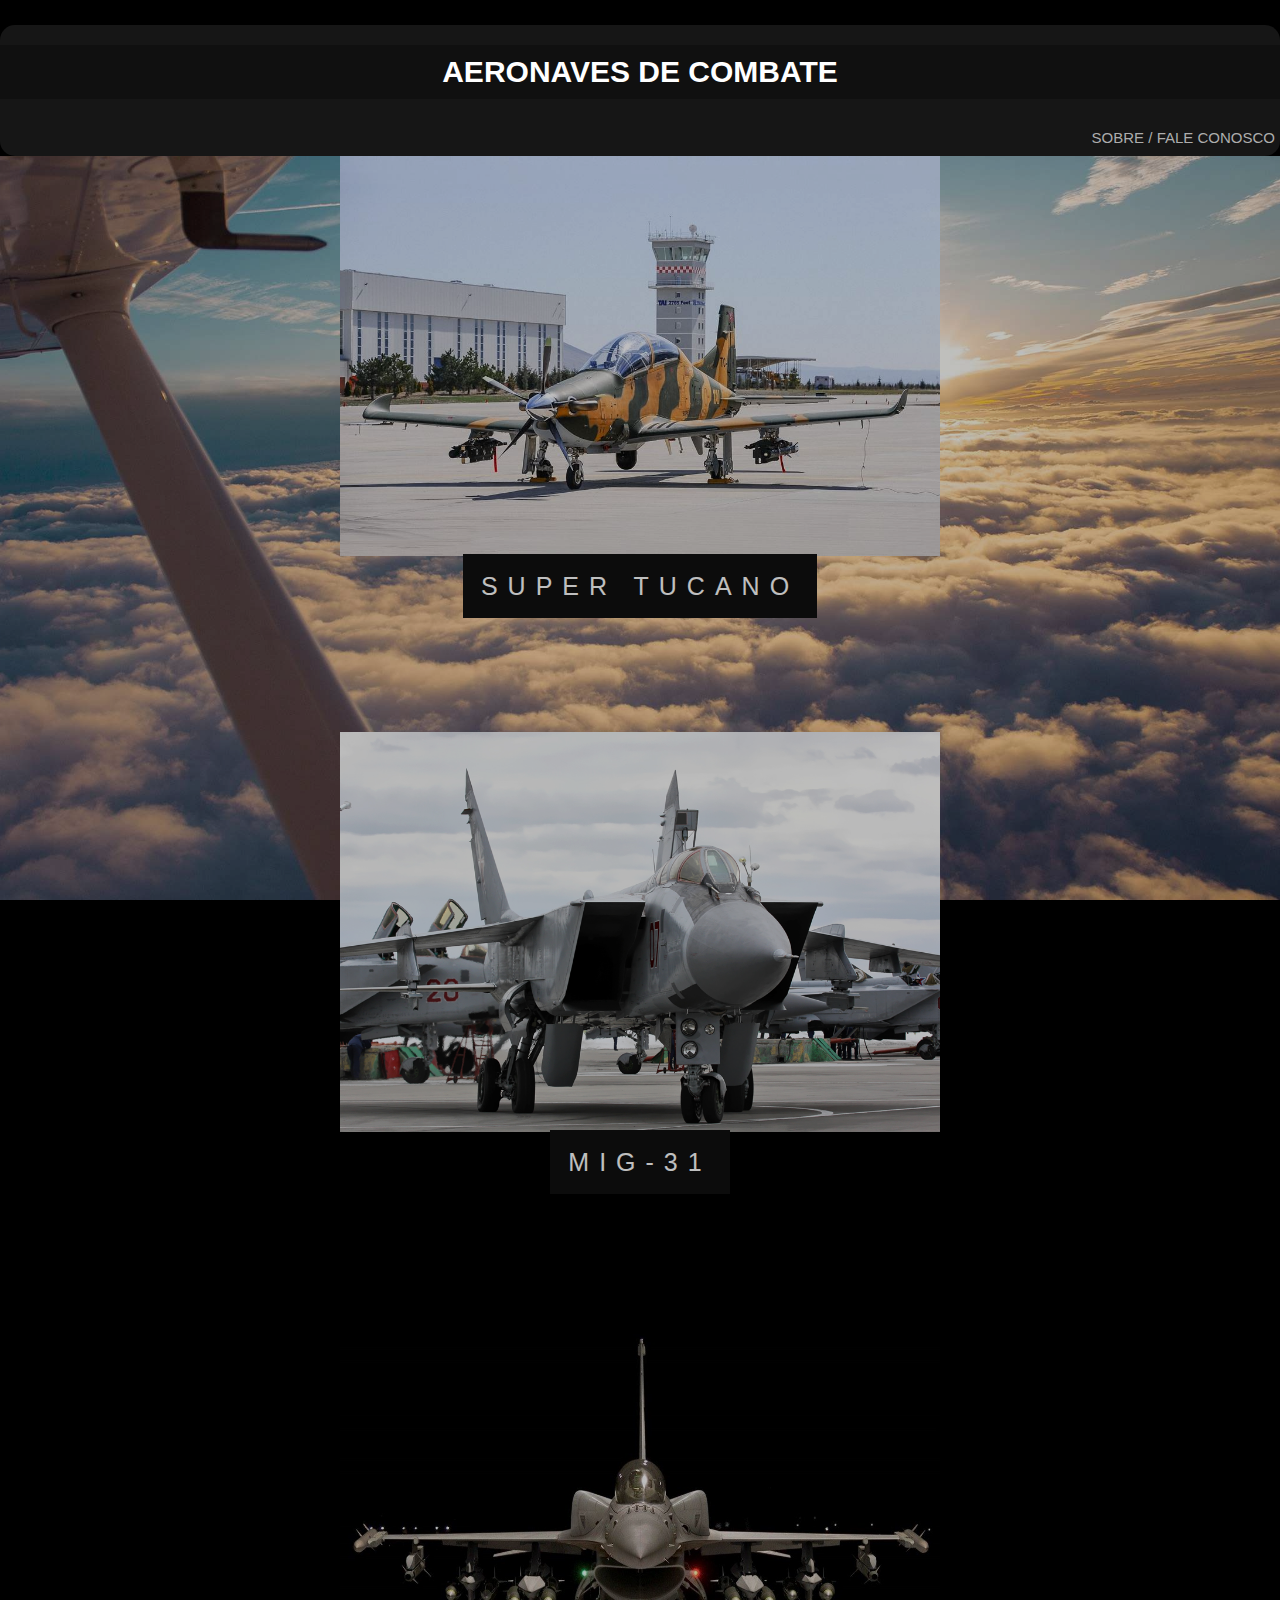
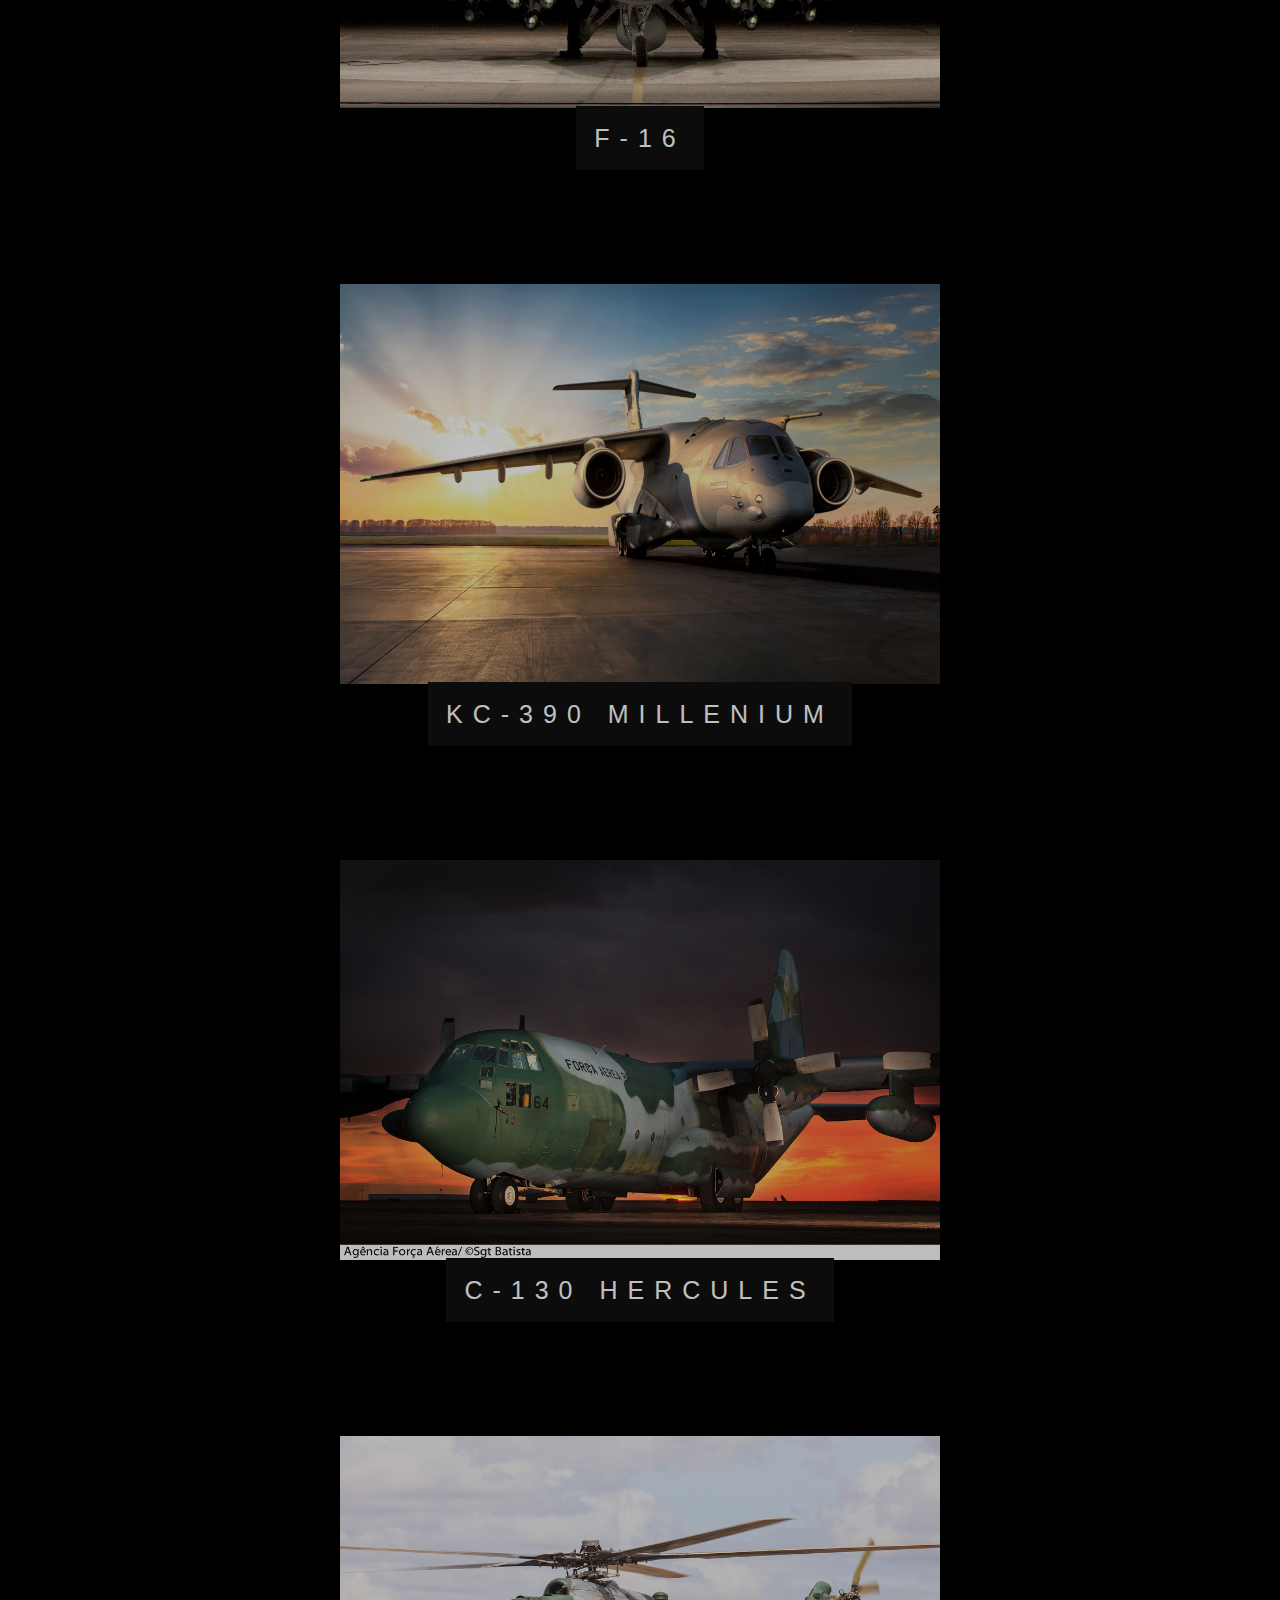
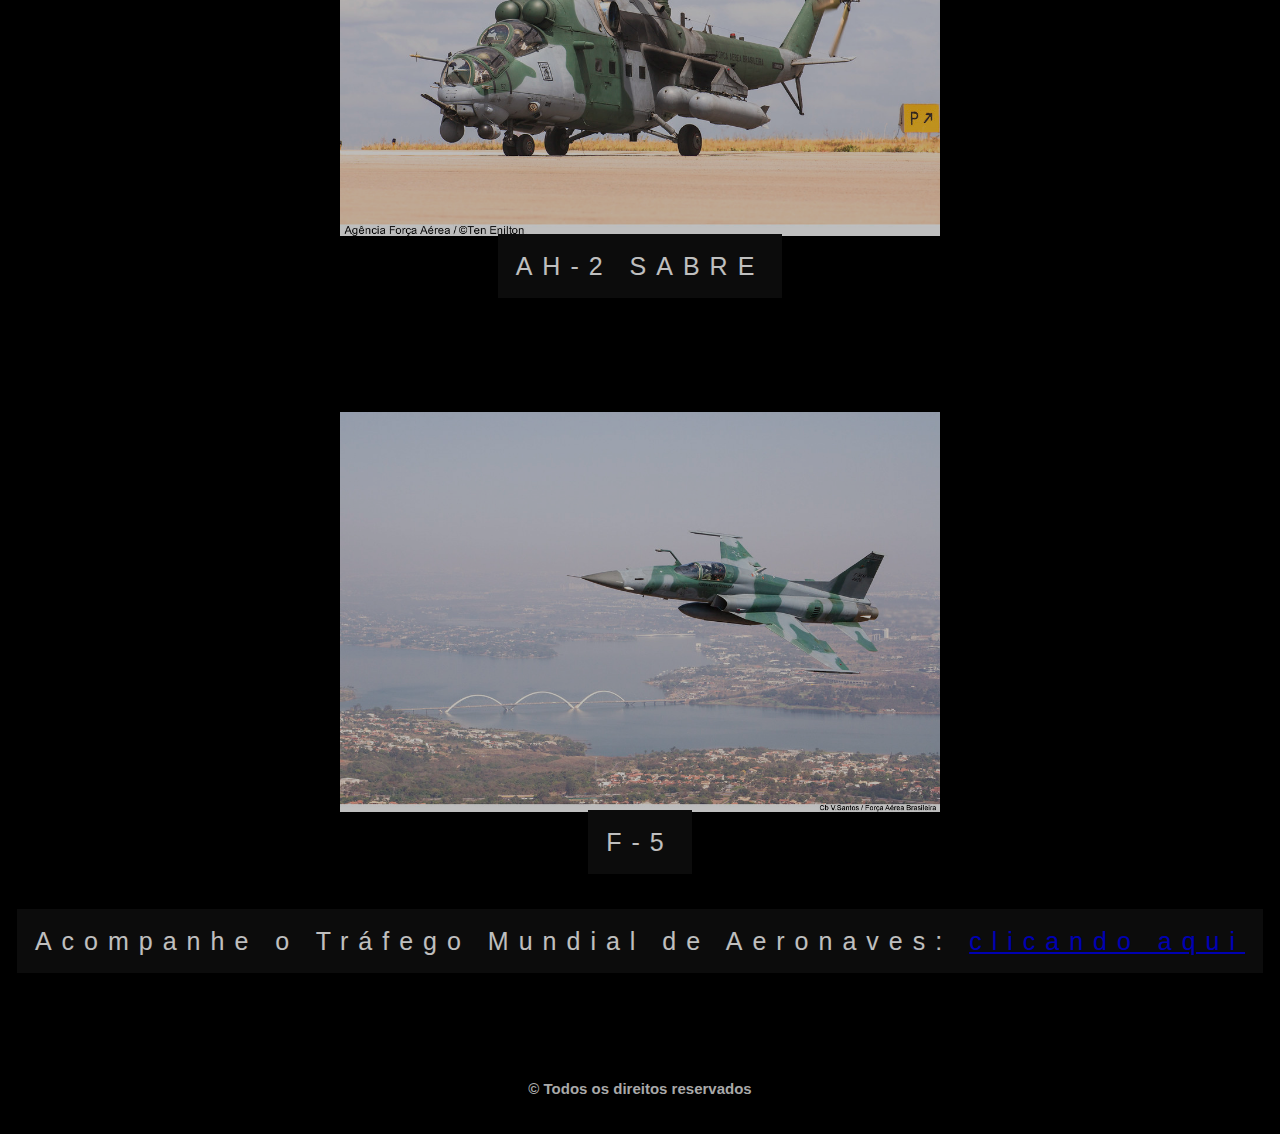
<file: index.html>
<!DOCTYPE html>
<html lang="PT-Br">
<head>
    <meta charset="UTF-8">
    <meta name="viewport" content="width=device-width, initial-scale=1.0">
    <title>Mundo das Aeronaves</title>
    <link rel="shortcut icon" type="image/png" href="img/favicon.png"/>
    <link rel="stylesheet" href="css/estilo_index.css">
    <script type="text/javascript" src=""></script>
</head>
<body>
    <header>
        
        <div class="navegacao">
            <h1>AERONAVES DE COMBATE</h1>
            <a href="fale_conosco.html">SOBRE / FALE CONOSCO</a>
        </div>
    </header>
    <div class="parallax1">  
        <div class="caption"> 
            <a href="super_tucano.html"><img src="img/super_tucano.jpg" alt="20%" height="400px" width="600px"></a> 
        </div> 
        <span class="border">SUPER TUCANO</span> 
   </div>

   <div class="parallax2">
        <div class="caption">
        <a href="mig_31.html"><img src="img/mig31_2.jpg" alt="20%" height="400px" width="600px"></a>
        </div>
        <span class="border">MIG-31</span>
    </div>

   <div class="parallax3">
        <div class="caption"> 
        <a href="f_16.html"><img src="img/F-16V_1.jpeg" alt="20%" height="400px" width="600px"></a>
        </div>
        <span class="border">F-16</span>
    </div>
    <div class="parallax4">
        <div class="caption">
        <a href="kc_390.html"><img src="img/C-3902.jpg" alt="20%" height="400px" width="600px"></a>
        </div>
        <span class="border">KC-390 MILLENIUM</span>
    </div>
    <div class="parallax5">
        <div class="caption">
        <a href="c_130.html"><img src="img/C-130-Hercules.jpg" alt="20%" height="400px" width="600px"></a>
        </div>
        <span class="border">C-130 HERCULES</span>
    </div>
    <div class="parallax6">
        <div class="caption">
        <a href="ah2_sabre.html"><img src="img/ah-2-sabre.jpg" alt="20%" height="400px" width="600px"></a>
        </div>
        <span class="border">AH-2 SABRE</span>
    </div>
    <div class="parallax7">
        <div class="caption">
        <a href="f_5.html"><img src="img/f5.jpg" alt="20%" height="400px" width="600px"></a>
        </div>
        <span class="border">F-5</span>
        <br>
        <br>
        <br>
        <span class="border">Acompanhe o Tráfego Mundial de Aeronaves: <a href="https://www.flightradar24.com/-28.52,-45.00/5">clicando aqui</a></span>
    </div>
<br>
<br>
</body>
<footer>
    <div class="rodape">
      <h2>© Todos os direitos reservados</h2>
    </div>
  </footer>
</html>
</file>
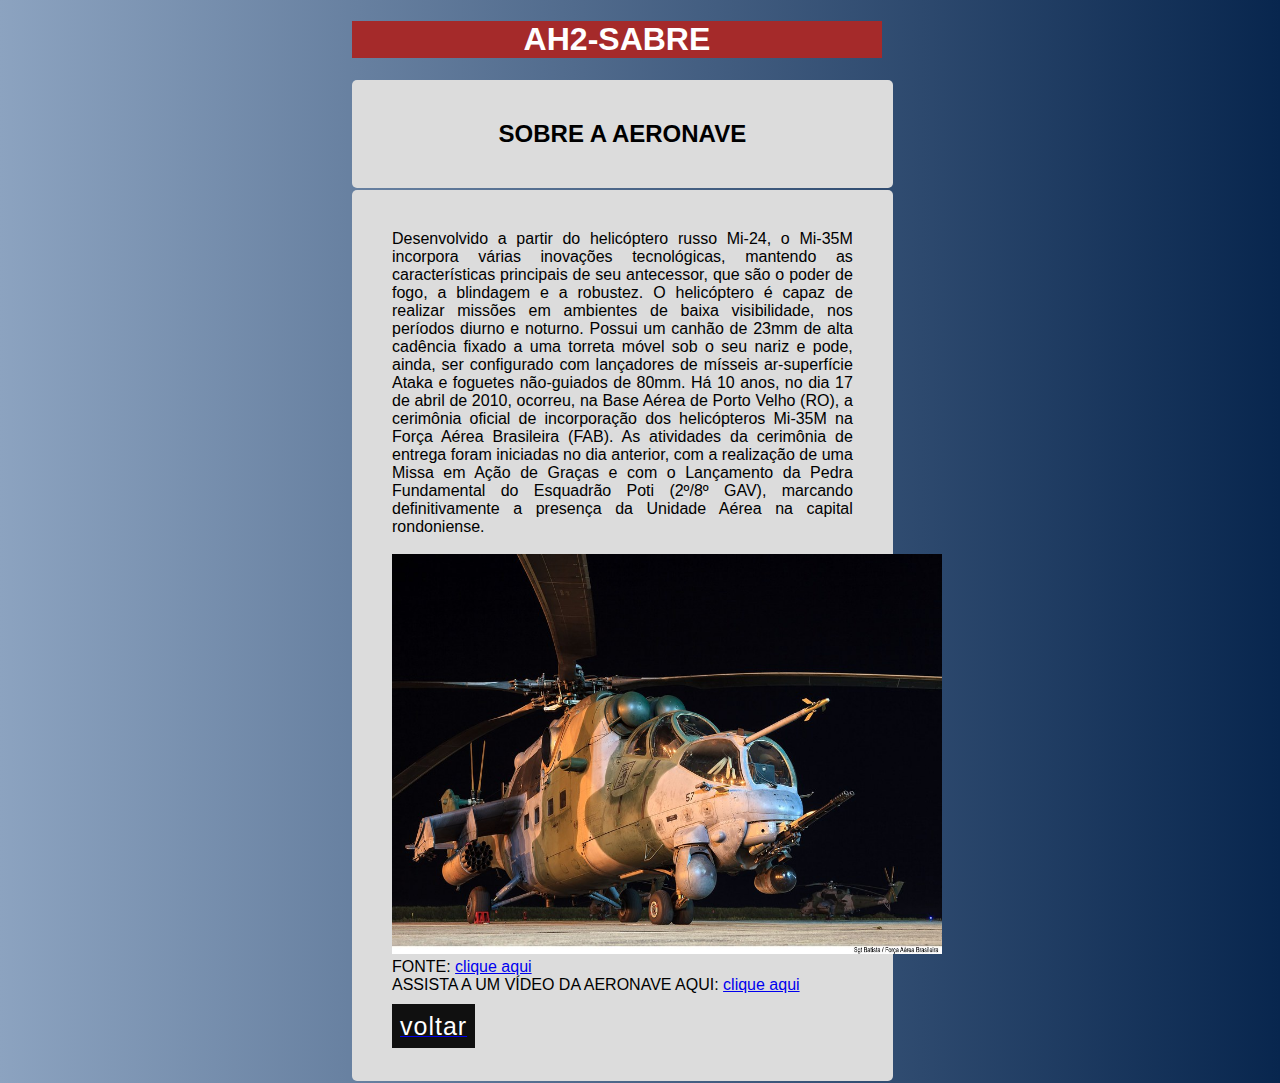
<file: ah2_sabre.html>
<!DOCTYPE html>
<html lang="PT-Br">
<head>
    <meta charset="UTF-8">
    <meta name="viewport" content="width=device-width, initial-scale=1.0">
    <title>AH2-SABRE</title>
    <link rel="shortcut icon" type="image/png" href="img/favicon.png"/>
    <link rel="stylesheet" href="css/ah2_sabre.css">
</head>
<body>
    <h1>AH2-SABRE</h1>
    <main>

        <div class="principal">
            <div clas="conteudo superior">
                <h2>SOBRE A AERONAVE</h2> 
                <P>
                    
                    Desenvolvido a partir do helicóptero russo Mi-24, o Mi-35M incorpora várias inovações tecnológicas, mantendo as características principais de seu antecessor, que são o poder de fogo, a blindagem e a robustez. O helicóptero é capaz de realizar missões em ambientes de baixa visibilidade, nos períodos diurno e noturno. Possui um canhão de 23mm de alta cadência fixado a uma torreta móvel sob o seu nariz e pode, ainda, ser configurado com lançadores de mísseis ar-superfície Ataka e foguetes não-guiados de 80mm.
                    Há 10 anos, no dia 17 de abril de 2010, ocorreu, na Base Aérea de Porto Velho (RO), a cerimônia oficial de incorporação dos helicópteros Mi-35M na Força Aérea Brasileira (FAB).  As atividades da cerimônia de entrega  foram iniciadas no dia anterior, com a realização de uma Missa em Ação de Graças e com o Lançamento da Pedra Fundamental do Esquadrão Poti (2º/8º GAV), marcando definitivamente a presença da Unidade Aérea na capital rondoniense. 
                    <br>
                    <br>
                    
                    <img src="img/sabre2.jpg" alt="" width="550px" height="400px" >
                    FONTE: <a href="https://www.fab.mil.br/noticias/mostra/35618/ASAS%20ROTATIVAS%20-%20H%C3%A1%2010%20anos,%20helic%C3%B3ptero%20AH-2%20Sabre%20era%20incorporado%20%C3%A0%20For%C3%A7a%20A%C3%A9rea%20Brasileira#:~:text=O%20helic%C3%B3ptero%20%C3%A9%20capaz%20de,foguetes%20n%C3%A3o%2Dguiados%20de%2080mm.">clique aqui</a>
                    <br>
                    ASSISTA A UM VÍDEO DA AERONAVE AQUI: <a href="https://www.youtube.com/watch?v=uv6pApq9eIc">clique aqui</a>
                    <br>
                    <br>
                    <a href="index.html"><span class="border">voltar</span></a>
                </P>
                

            </div>
            

        </div>
    </main>

</body>
</html>
</file>
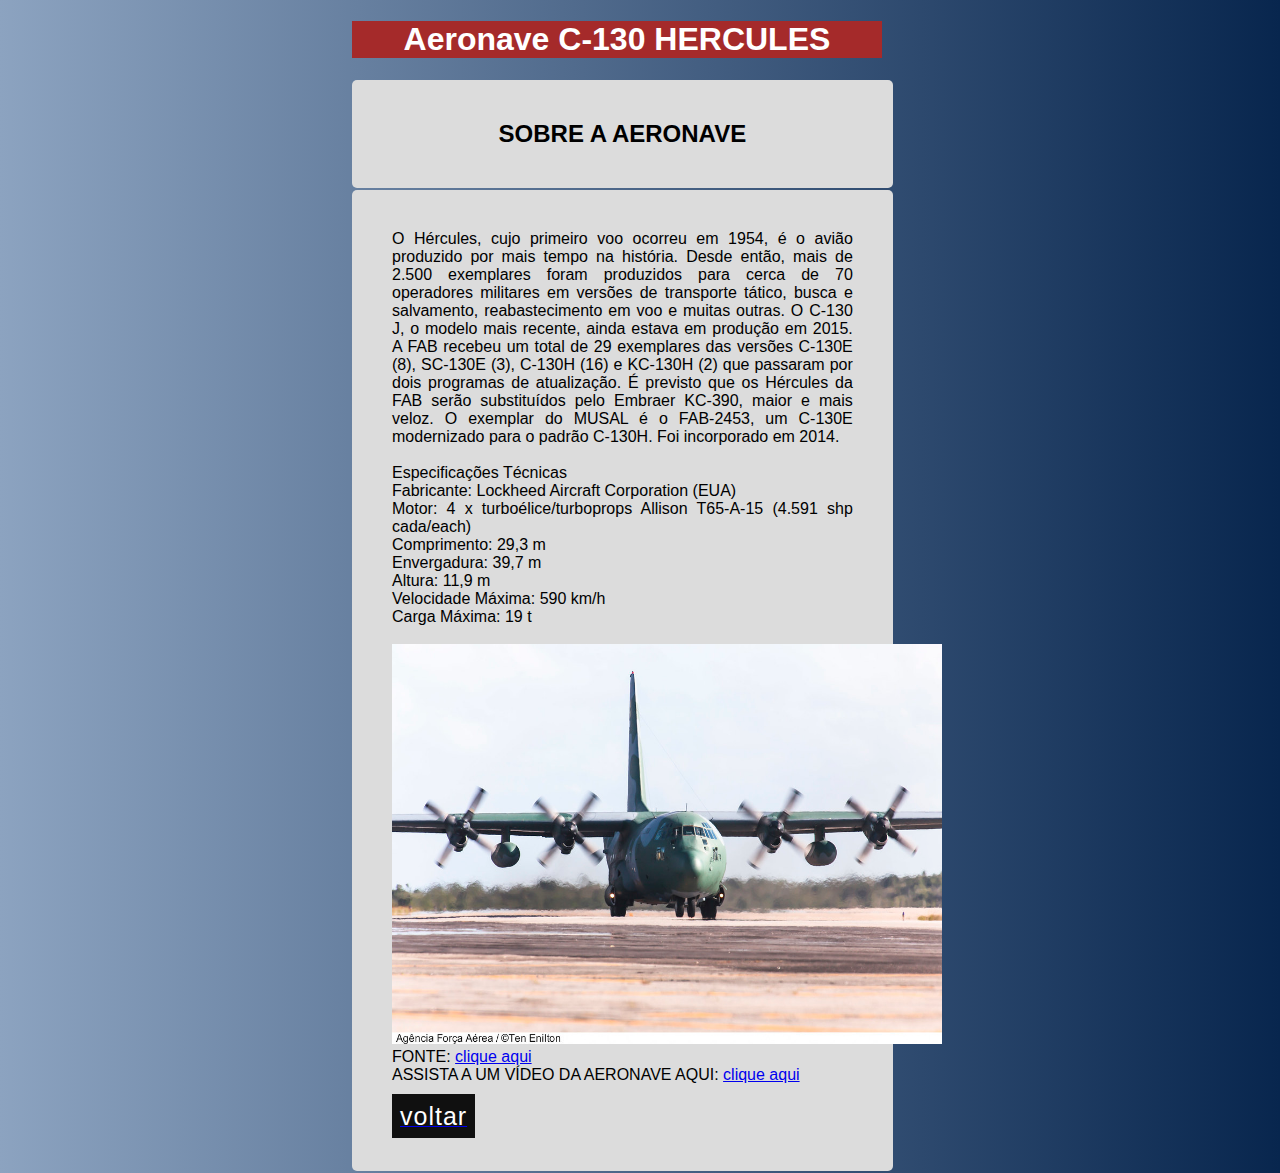
<file: c_130.html>
<!DOCTYPE html>
<html lang="PT-Br">
<head>
    <meta charset="UTF-8">
    <meta name="viewport" content="width=device-width, initial-scale=1.0">
    <title>C-130 HERCULES</title>
    <link rel="shortcut icon" type="image/png" href="img/favicon.png"/>
    <link rel="stylesheet" href="css/estilo_c130.css">
</head>
<body>
    <h1>Aeronave C-130 HERCULES</h1>
    <main>

        <div class="principal">
            <div clas="conteudo superior">
                <h2>SOBRE A AERONAVE</h2> 
                <P>
                    O Hércules, cujo primeiro voo ocorreu em 1954, é o avião produzido por mais tempo na história.
                    Desde então, mais de 2.500 exemplares foram produzidos para cerca de 70 operadores militares em versões de transporte tático, busca e salvamento, reabastecimento em voo e muitas outras. O C-130 J, o modelo mais recente, ainda estava em produção em 2015.
                    A FAB recebeu um total de 29 exemplares das versões C-130E (8), SC-130E (3), C-130H (16) e KC-130H (2) que passaram por dois programas de atualização. É previsto que os Hércules da FAB serão substituídos pelo Embraer KC-390, maior e mais veloz. O exemplar do MUSAL é o FAB-2453, um C-130E modernizado para o padrão C-130H. Foi incorporado em 2014.
                    <br>
                    <br>
                    Especificações Técnicas
                    <br>
                    Fabricante:	Lockheed Aircraft Corporation (EUA)
                    <br>
                    Motor:	4 x turboélice/turboprops Allison T65-A-15 (4.591 shp cada/each)
                    <br>
                    Comprimento:	29,3 m
                    <br>
                    Envergadura:	39,7 m
                    <br>
                    Altura:	11,9 m
                    <br>
                    Velocidade Máxima:	590 km/h
                    <br>
                    Carga Máxima:	19 t
                    <br>
                    <br>
                   
                    <img src="img/C-130_2_jpg.jpg" alt="" width="550px" height="400px" >
                    FONTE: <a href="https://www2.fab.mil.br/musal/index.php/aeronaves-em-exposicao/55-avioes/391-c-130">clique aqui</a>
                    <br>
                    ASSISTA A UM VÍDEO DA AERONAVE AQUI: <a href="https://www.youtube.com/watch?v=dwM1xqdhOOI">clique aqui</a>
                    <br>
                    <br>
                    <a href="index.html"><span class="border">voltar</span></a>
                </P>
                

            </div>
            

        </div>
    </main>

</body>
</html>
</file>
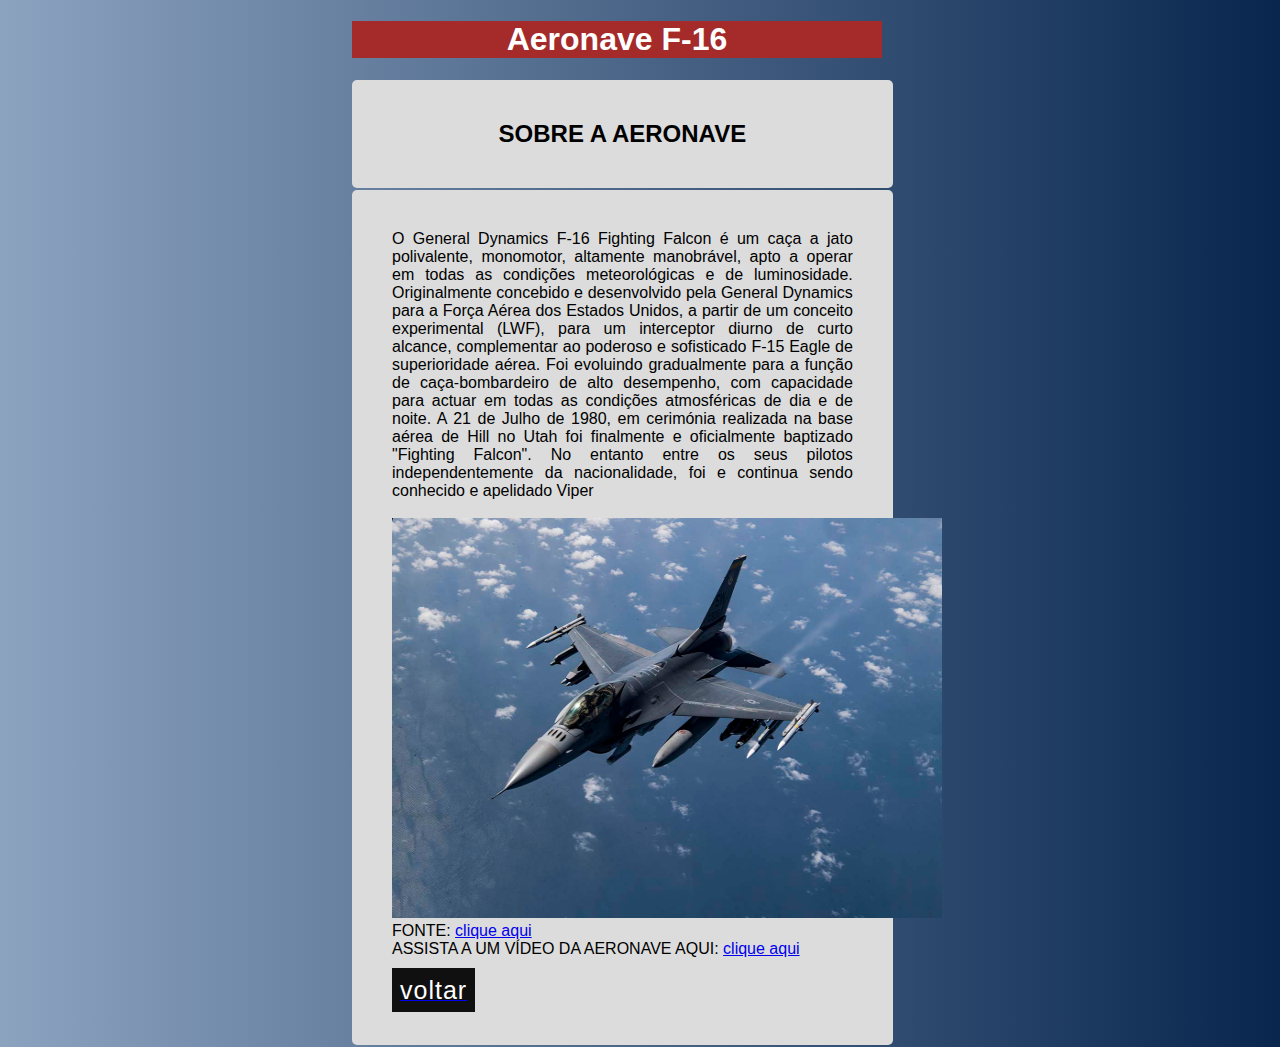
<file: f_16.html>
<!DOCTYPE html>
<html lang="PT-Br">
<head>
    <meta charset="UTF-8">
    <meta name="viewport" content="width=device-width, initial-scale=1.0">
    <title>f-16</title>
    <link rel="shortcut icon" type="image/png" href="img/favicon.png"/>
    <link rel="stylesheet" href="css/estilo_f16.css">
</head>
<body>
    <h1>Aeronave F-16</h1>
    <main>

        <div class="principal">
            <div clas="conteudo superior">
                <h2>SOBRE A AERONAVE</h2> 
                <P>
                    
                    O General Dynamics F-16 Fighting Falcon é um caça a jato polivalente, monomotor, altamente manobrável, apto a operar em todas as condições meteorológicas e de luminosidade.
                    Originalmente concebido e desenvolvido pela General Dynamics para a Força Aérea dos Estados Unidos, a partir de um conceito experimental (LWF), para um interceptor diurno de curto alcance, complementar ao poderoso e sofisticado F-15 Eagle de superioridade aérea.
                    Foi evoluindo gradualmente para a função de caça-bombardeiro de alto desempenho, com capacidade para actuar em todas as condições atmosféricas de dia e de noite.
                    A 21 de Julho de 1980, em cerimónia realizada na base aérea de Hill no Utah foi finalmente e oficialmente baptizado "Fighting Falcon".
                    No entanto entre os seus pilotos independentemente da nacionalidade, foi e continua sendo conhecido e apelidado Viper
                    <br>
                    <br>
                    <img src="img/F16-2.jpg" alt="" width="550px" height="400px" >
                    FONTE: <a href="https://pt.wikipedia.org/wiki/General_Dynamics_F-16">clique aqui</a>
                    <br>
                    ASSISTA A UM VÍDEO DA AERONAVE AQUI: <a href="https://www.youtube.com/watch?v=NdWXtEyfLTY">clique aqui</a>
                    <br>
                    <br>
                    <a href="index.html"><span class="border">voltar</span></a>
                </P>
                

            </div>
            

        </div>
    </main>

</body>
</html>
</file>
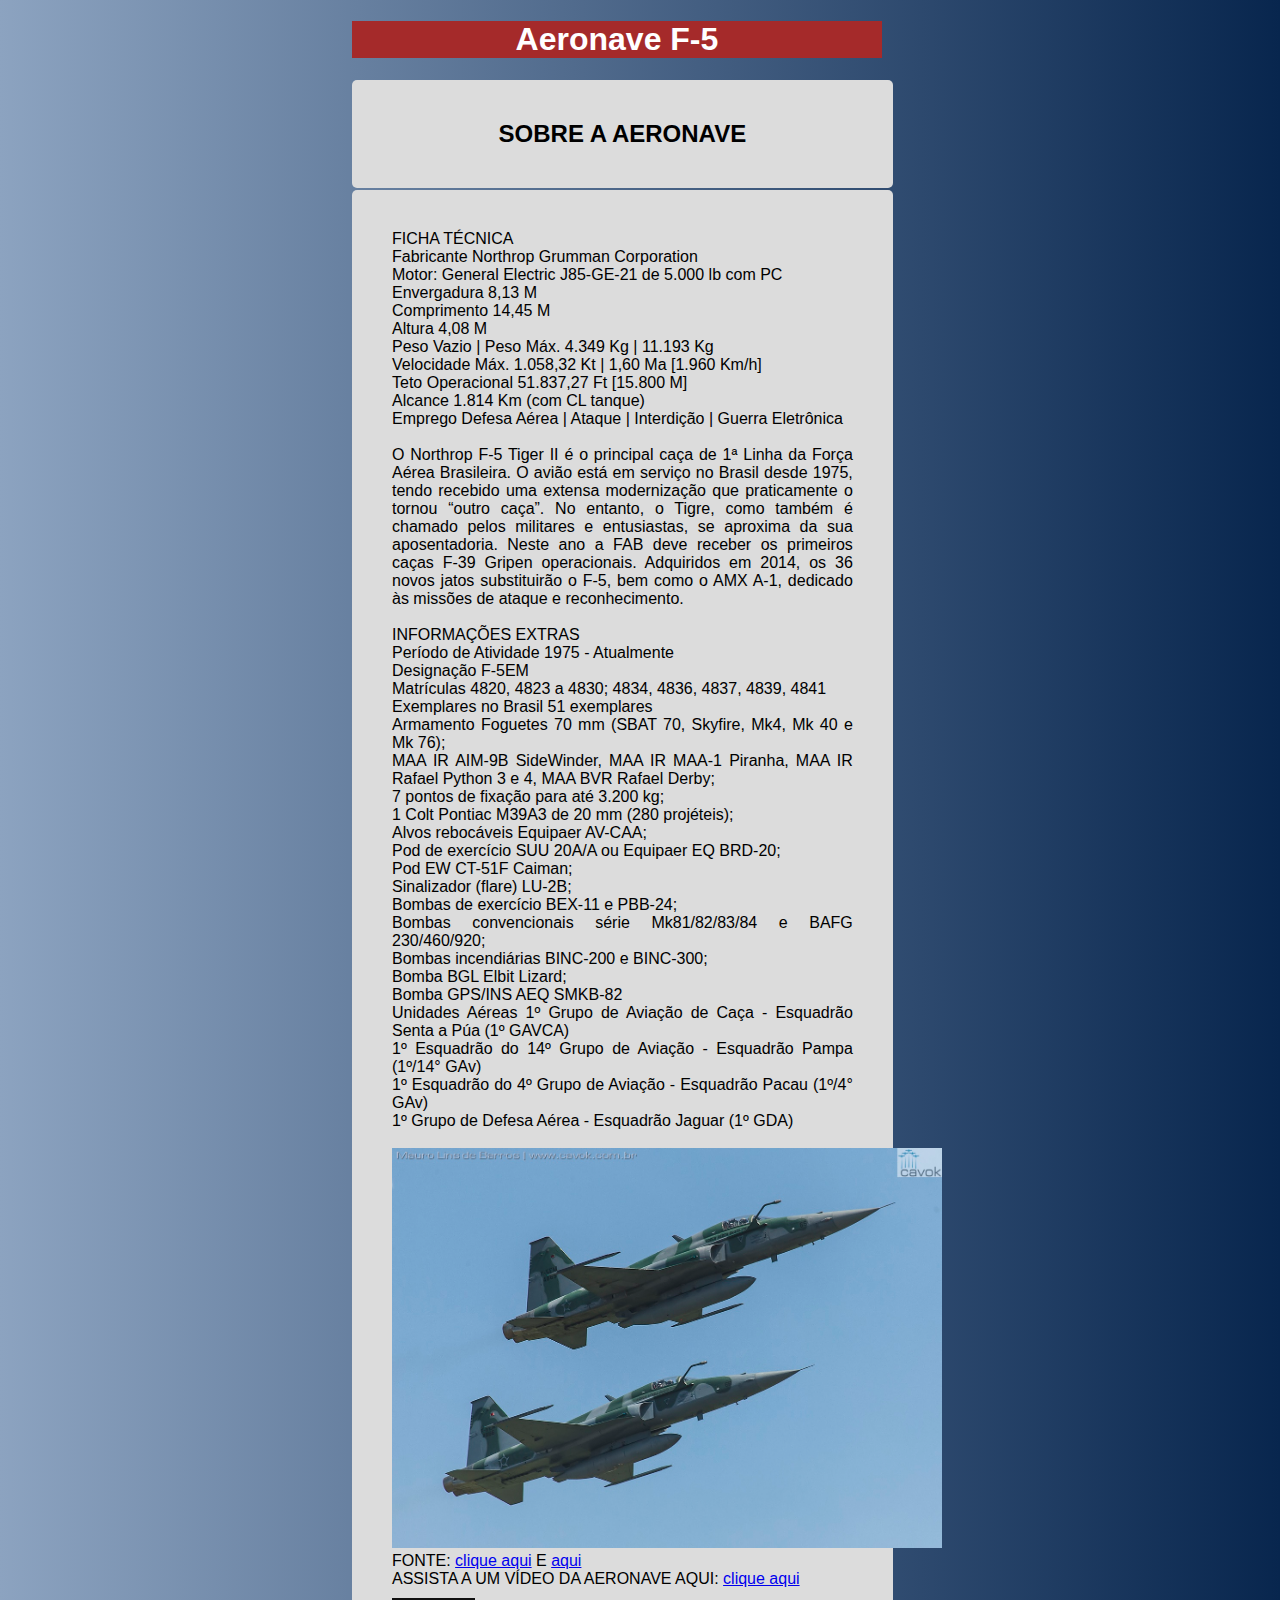
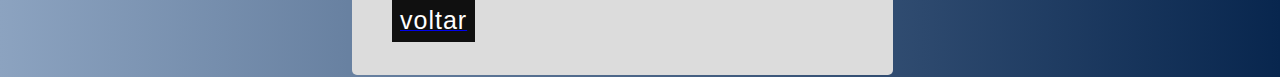
<file: f_5.html>
<!DOCTYPE html>
<html lang="PT-Br">
<head>
    <meta charset="UTF-8">
    <meta name="viewport" content="width=device-width, initial-scale=1.0">
    <title>CAÇA F-5</title>
    <link rel="shortcut icon" type="image/png" href="img/favicon.png"/>
    <link rel="stylesheet" href="css/estilo_f5.css">
</head>
<body>
    <h1>Aeronave F-5</h1>
    <main>

        <div class="principal">
            <div clas="conteudo superior">
                <h2>SOBRE A AERONAVE</h2> 
                <P>
                    
                    FICHA TÉCNICA
                    <br>
                    Fabricante Northrop Grumman Corporation
                    <br>
                    Motor:	General Electric J85-GE-21 de 5.000 lb com PC
                    <br>
                    Envergadura 	 	8,13 M 
                    <br>
                    Comprimento 	 	14,45 M 
                    <br>
                    Altura 	 	4,08 M
                    <br>
                    Peso Vazio | Peso Máx.	 	4.349 Kg | 11.193 Kg
                    <br>
                    Velocidade Máx.	 	1.058,32 Kt | 1,60 Ma [1.960 Km/h]
                    <br>
                    Teto Operacional	 	51.837,27 Ft [15.800 M]
                    <br>
                    Alcance	   	1.814 Km (com CL tanque)
                    <br>
                    Emprego	 	Defesa Aérea | Ataque | Interdição | Guerra Eletrônica
                    <br>
                    <br>
                    O Northrop F-5 Tiger II é o principal caça de 1ª Linha da Força Aérea Brasileira. O avião está em serviço no Brasil desde 1975, tendo recebido uma extensa modernização que praticamente o tornou “outro caça”.
                    No entanto, o Tigre, como também é chamado pelos militares e entusiastas, se aproxima da sua aposentadoria. Neste ano a FAB deve receber os primeiros caças F-39 Gripen operacionais. Adquiridos em 2014, os 36 novos jatos substituirão o F-5, bem como o AMX A-1, dedicado às missões de ataque e reconhecimento.
                    <br>
                    <br>
                    INFORMAÇÕES EXTRAS
                    <br>
                    Período de Atividade	 	1975 - Atualmente 
                    <br>
                    Designação	 	F-5EM
                    <br>
                    Matrículas 	 	4820, 4823 a 4830; 4834, 4836, 4837, 4839, 4841
                    <br>
                    Exemplares no Brasil 	 	51 exemplares
                    <br>
                    Armamento	 	Foguetes 70 mm (SBAT 70, Skyfire, Mk4, Mk 40 e Mk 76);
                    <br>
                    MAA IR AIM-9B SideWinder, MAA IR MAA-1 Piranha, MAA IR Rafael Python 3 e 4, MAA BVR Rafael Derby;
                    <br>
                    7 pontos de fixação para até 3.200 kg;
                    <br>
                    1 Colt Pontiac M39A3 de 20 mm (280 projéteis);
                    <br>
                    Alvos rebocáveis Equipaer AV-CAA;
                    <br>
                    Pod de exercício SUU 20A/A ou Equipaer EQ BRD-20;
                    <br>
                    Pod EW CT-51F Caiman;
                    <br>
                    Sinalizador (flare) LU-2B;
                    <br>
                    Bombas de exercício BEX-11 e PBB-24;
                    <br>
                    Bombas convencionais série Mk81/82/83/84 e BAFG 230/460/920;
                    <br>
                    Bombas incendiárias BINC-200 e BINC-300;
                    <br>
                    Bomba BGL Elbit Lizard;
                    <br>
                    Bomba GPS/INS AEQ SMKB-82
                    <br>
                    Unidades Aéreas	 	1º Grupo de Aviação de Caça - Esquadrão Senta a Púa (1º GAVCA)
                    <br>
                    1º Esquadrão do 14º Grupo de Aviação - Esquadrão Pampa (1º/14° GAv)
                    <br>
                    1º Esquadrão do 4º Grupo de Aviação - Esquadrão Pacau (1º/4° GAv)
                    <br>
                    1º Grupo de Defesa Aérea - Esquadrão Jaguar (1º GDA)
                    <br>
                    <br>
                    <img src="img/f5_2.jpg" alt="" width="550px" height="400px" >

                    FONTE: <a href="https://www2.fab.mil.br/afa/index.php/aeronaves/337-f-5em-northrop-f-5em-fab-4883">clique aqui</a> E <a href="https://www.aeroflap.com.br/conheca-seis-curiosidades-sobre-os-cacas-f-5-da-fab/"> aqui</a>
                    <br>
                    ASSISTA A UM VÍDEO DA AERONAVE AQUI: <a href="https://www.youtube.com/watch?v=TWwi2fjOstg">clique aqui</a>
                    <br>
                    <br>
                    <a href="index.html"><span class="border">voltar</span></a>
                    
                    
                </P>
                

            </div>
            

        </div>
    </main>

</body>
</html>
</file>
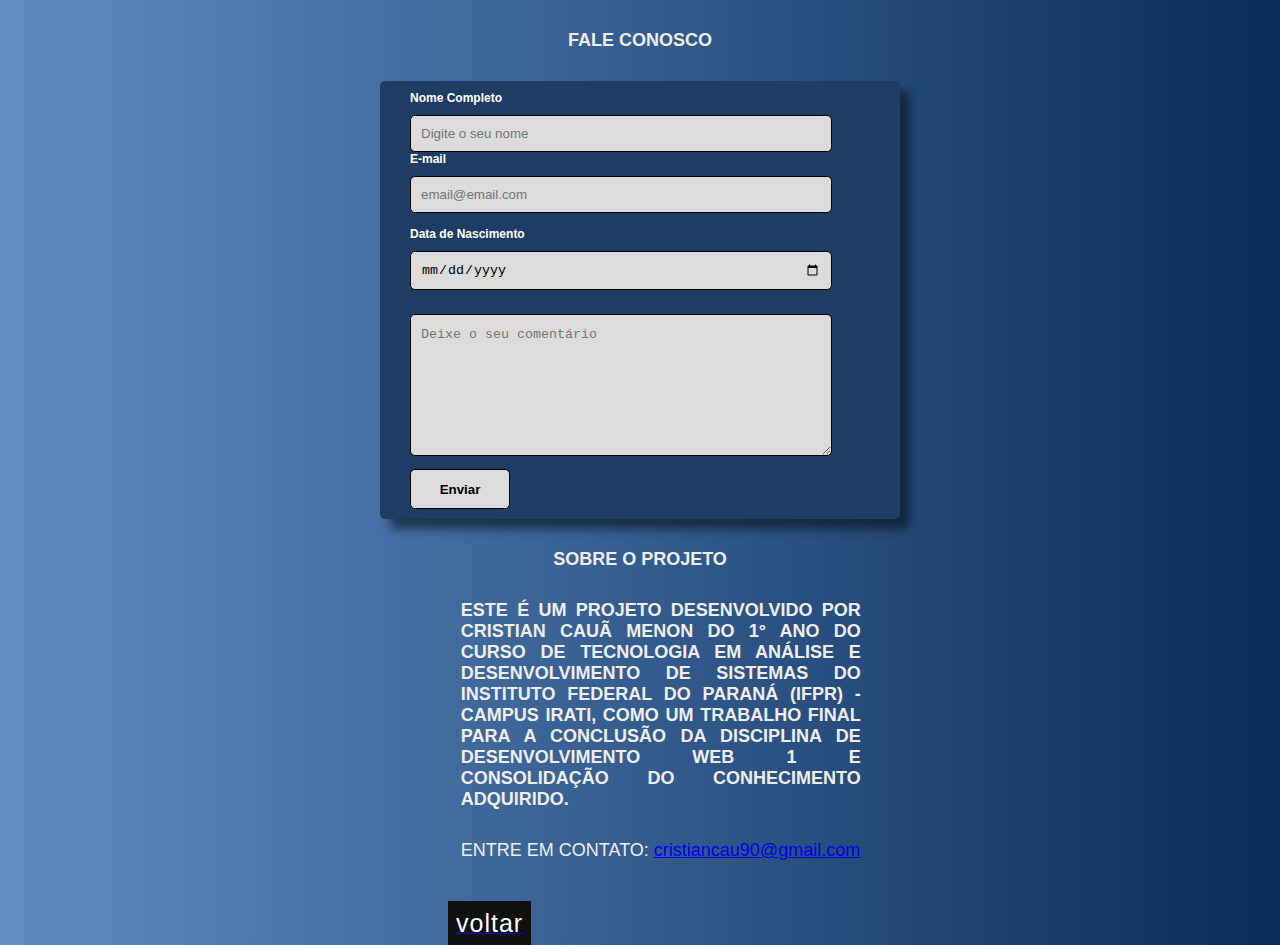
<file: fale_conosco.html>
<!DOCTYPE html>
<html lang="en">
<head>
    <meta charset="UTF-8">
    <meta name="viewport" content="width=device-width, initial-scale=1.0">
    <title>Fale Conosco</title>
    <link rel="shortcut icon" type="image/png" href="img/favicon.png"/>
    <link rel="stylesheet" href="css/estilo_faleconosco.css">
    <script type="text/javascript" src="js/js_faleconosco.js"></script>
</head>
<body>
    <h1>FALE CONOSCO</h1>
    <form>
        <label for="nome">Nome Completo</label><br>
        <input type="text" id="nome" placeholder="Digite o seu nome"><br>
        <label for="email">E-mail</label><br>
        <input type="email" id="email" placeholder="email@email.com"><br><br>
        <label for="datanasc">Data de Nascimento</label><br>
        <input type="date" id="datanasc"><br><br>
        <textarea id="comentario" placeholder="Deixe o seu comentário"></textarea><br>
        <input type="submit" class="enviar"  value="Enviar">

    </form>
    <h1>SOBRE O PROJETO</h1>
    <h6>ESTE É UM PROJETO DESENVOLVIDO POR CRISTIAN CAUÃ MENON DO 1° ANO DO CURSO DE TECNOLOGIA EM ANÁLISE E DESENVOLVIMENTO DE SISTEMAS DO INSTITUTO
        FEDERAL DO PARANÁ (IFPR) - CAMPUS IRATI, COMO UM TRABALHO FINAL PARA A CONCLUSÃO DA DISCIPLINA DE DESENVOLVIMENTO WEB 1 E CONSOLIDAÇÃO DO CONHECIMENTO ADQUIRIDO.
        <br>
    </h6>
    <p>ENTRE EM CONTATO: <a href="mailto:contato@contato.com">cristiancau90@gmail.com</a></p>
    <br>
    <a href="index.html"><span class="border">voltar</span></a>
</body>
</html>
</file>
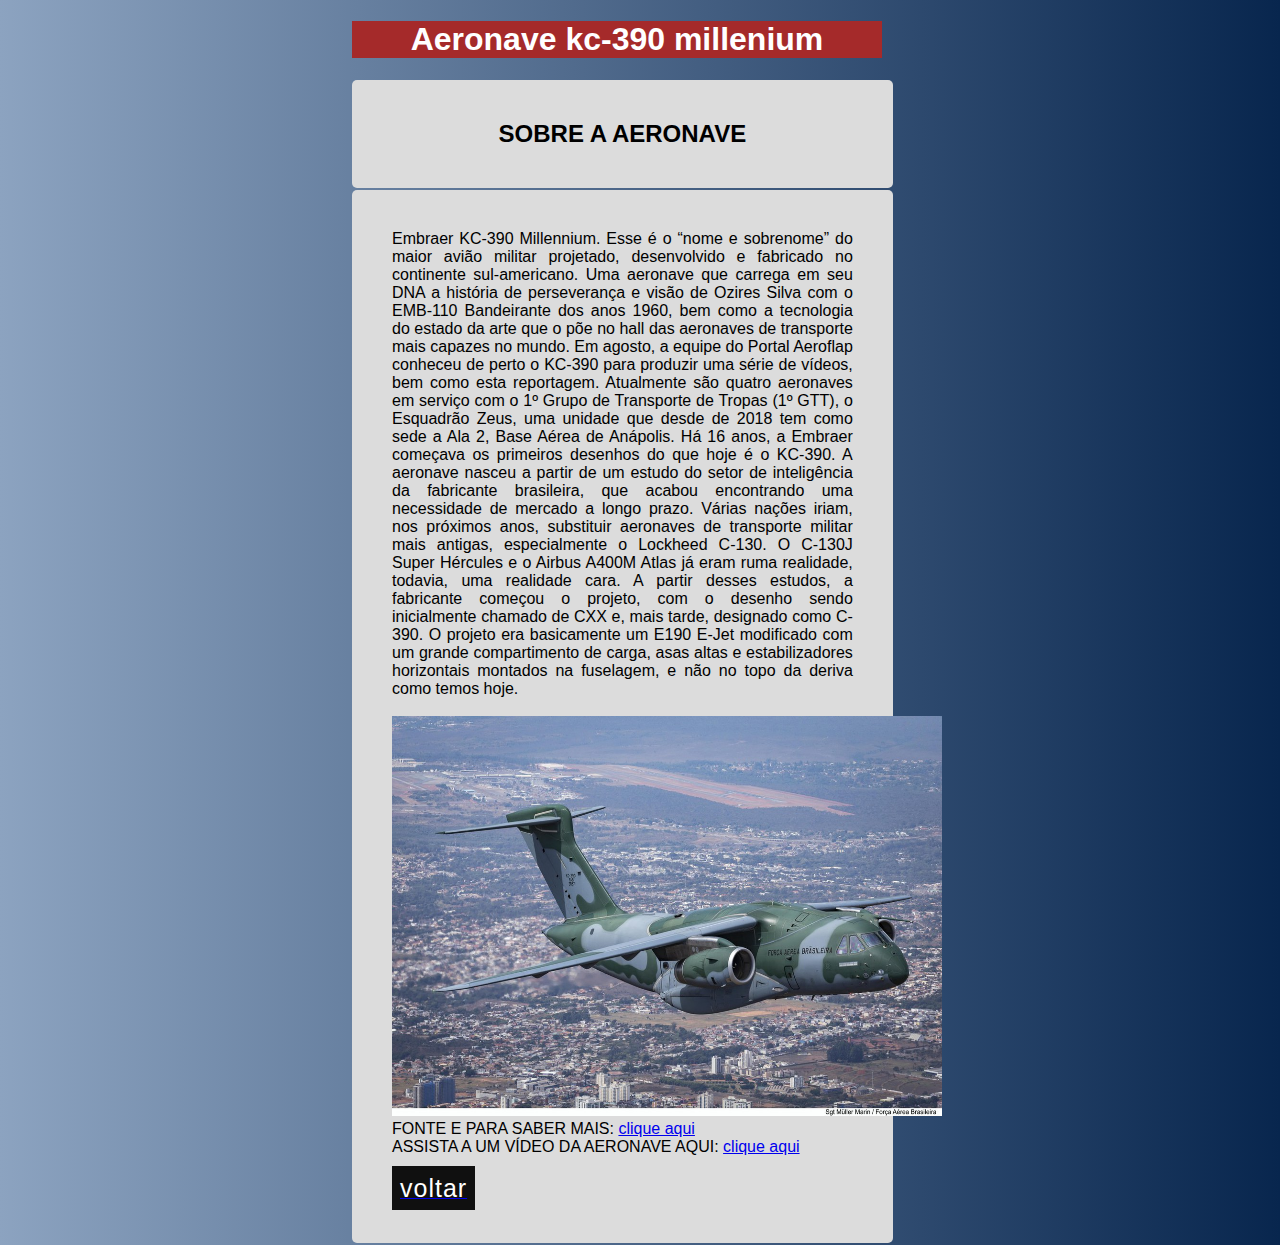
<file: kc_390.html>
<!DOCTYPE html>
<html lang="PT-Br">
<head>
    <meta charset="UTF-8">
    <meta name="viewport" content="width=device-width, initial-scale=1.0">
    <title>kc-390 MILLENIUM</title>
    <link rel="shortcut icon" type="image/png" href="img/favicon.png"/>
    <link rel="stylesheet" href="css/estilo_kc390.css">
</head>
<body>
    <h1>Aeronave kc-390 millenium</h1>
    <main>

        <div class="principal">
            <div clas="conteudo superior">
                <h2>SOBRE A AERONAVE</h2> 
                <P>
                    Embraer KC-390 Millennium. Esse é o “nome e sobrenome” do maior avião militar projetado, desenvolvido e fabricado no continente sul-americano. Uma aeronave que carrega em seu DNA a história de perseverança e visão de Ozires Silva com o EMB-110 Bandeirante dos anos 1960, bem como a tecnologia do estado da arte que o põe no hall das aeronaves de transporte mais capazes no mundo. 
                    Em agosto, a equipe do Portal Aeroflap conheceu de perto o KC-390 para produzir uma série de vídeos, bem como esta reportagem. Atualmente são quatro aeronaves em serviço com o 1º Grupo de Transporte de Tropas (1º GTT), o Esquadrão Zeus, uma unidade que desde de 2018 tem como sede a  Ala 2, Base Aérea de Anápolis. 
                    Há 16 anos, a Embraer começava os primeiros desenhos do que hoje é o KC-390. A aeronave nasceu a partir de um estudo do setor de inteligência da fabricante brasileira, que acabou encontrando uma necessidade de mercado a longo prazo. Várias nações iriam, nos próximos anos, substituir aeronaves de transporte militar mais antigas, especialmente o Lockheed C-130. O C-130J Super Hércules e o Airbus A400M Atlas já eram ruma realidade, todavia, uma realidade cara.
                    A partir desses estudos, a fabricante começou o projeto, com o desenho sendo inicialmente chamado de CXX e, mais tarde, designado como C-390. O projeto era basicamente um E190 E-Jet modificado com um grande compartimento de carga, asas altas e estabilizadores horizontais montados na fuselagem, e não no topo da deriva como temos hoje. 
                    <br>
                    <br>
                    <img src="img/KC-390.jpeg" alt="" width="550px" height="400px" >
                    FONTE E PARA SABER MAIS: <a href="https://www.aeroflap.com.br/kc-390-o-maior-aviao-militar-da-america-do-sul/">clique aqui</a>
                    <br>
                    ASSISTA A UM VÍDEO DA AERONAVE AQUI: <a href="https://www.youtube.com/watch?v=VNGTSFaTGoA">clique aqui</a>
                    <br>
                    <br>
                    <a href="index.html"><span class="border">voltar</span></a>
                    
                </P>
                

            </div>
            

        </div>
    </main>

</body>
</html>
</file>
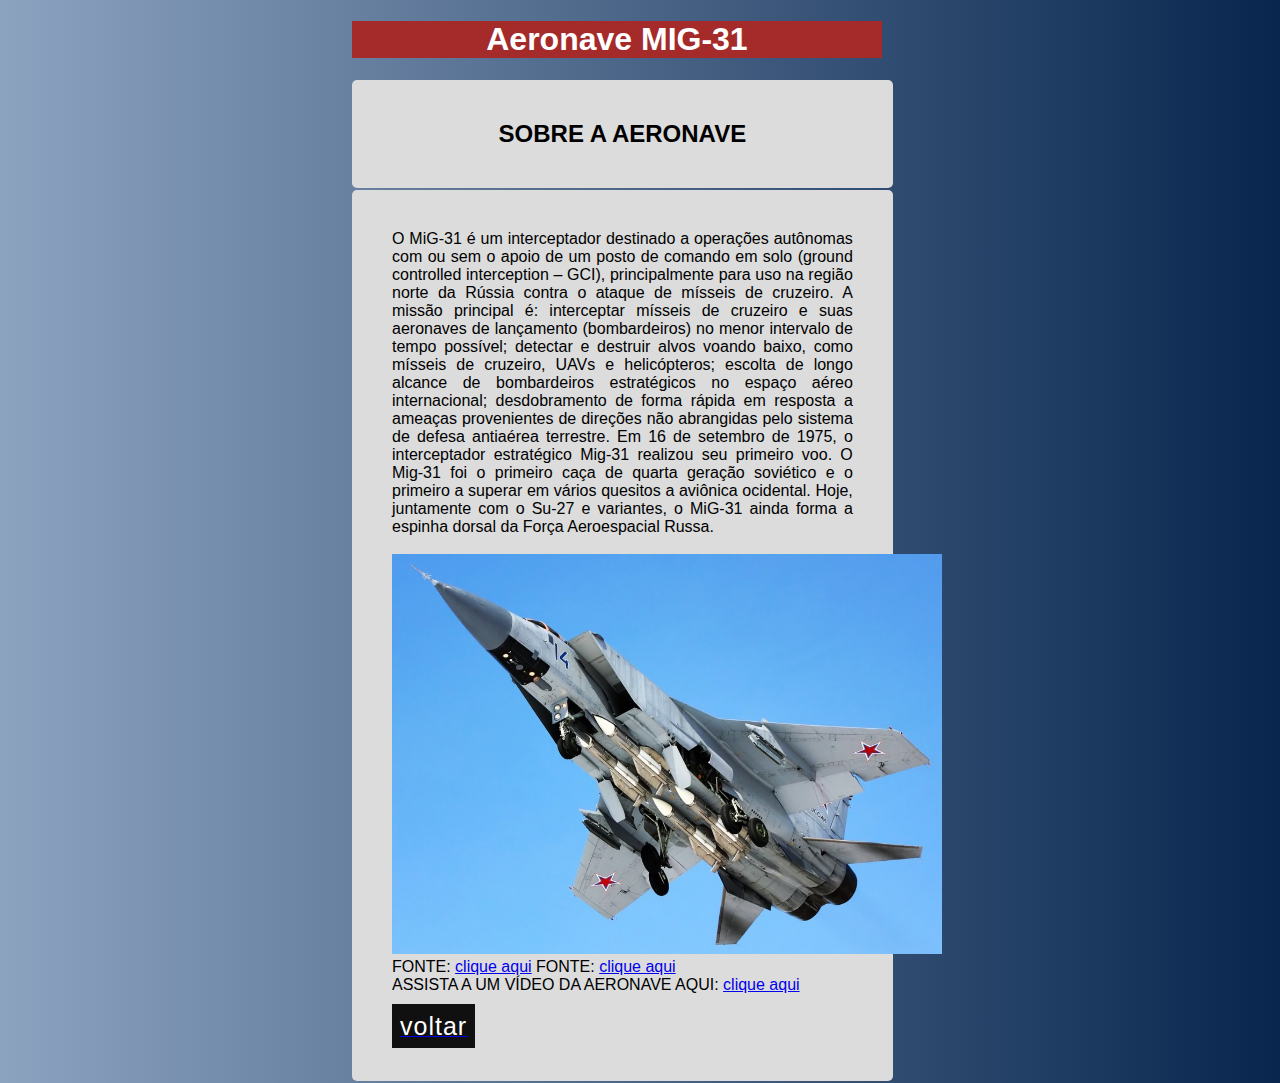
<file: mig_31.html>
<!DOCTYPE html>
<html lang="PT-Br">
<head>
    <meta charset="UTF-8">
    <meta name="viewport" content="width=device-width, initial-scale=1.0">
    <title>A-29 Super Tucano</title>
    <link rel="shortcut icon" type="image/png" href="img/favicon.png"/>
    <link rel="stylesheet" href="css/estilo_mig31.css">
</head>
<body>
    <h1>Aeronave MIG-31</h1>
    <main>

        <div class="principal">
            <div clas="conteudo superior">
                <h2>SOBRE A AERONAVE</h2> 
                <P>
                    O MiG-31 é um interceptador destinado a operações autônomas com ou sem o apoio de um posto de comando em solo (ground controlled interception – GCI), principalmente para uso na região norte da Rússia contra o ataque de mísseis de cruzeiro. A missão principal é: interceptar mísseis de cruzeiro e suas aeronaves de lançamento (bombardeiros) no menor intervalo de tempo possível; detectar e destruir alvos voando baixo, como mísseis de cruzeiro, UAVs e helicópteros; escolta de longo alcance de bombardeiros estratégicos no espaço aéreo internacional; desdobramento de forma rápida em resposta a ameaças provenientes de direções não abrangidas pelo sistema de defesa antiaérea terrestre.
                    Em 16 de setembro de 1975, o interceptador estratégico Mig-31 realizou seu primeiro voo. O Mig-31 foi o primeiro caça de quarta geração soviético e o primeiro a superar em vários quesitos a aviônica ocidental. Hoje, juntamente com o Su-27 e variantes, o MiG-31 ainda forma a espinha dorsal da Força Aeroespacial Russa.
                    
                    <br>
                    <br>
                    <img src="img/MiG-1-1.jpg" alt="" width="550px" height="400px" >

                    FONTE: <a href="https://tecnomilitar.wordpress.com/2019/09/10/mig-31-foxhound-o-interceptador-estrategico-da-urss-russia/">clique aqui</a>

                    FONTE: <a href="https://tecnomilitar.wordpress.com/2019/09/10/mig-31-foxhound-o-interceptador-estrategico-da-urss-russia/">clique aqui</a>
                    <br>
                    ASSISTA A UM VÍDEO DA AERONAVE AQUI: <a href="https://www.youtube.com/watch?v=qRS_gYuklmI">clique aqui</a>
                    <br>
                    <br>
                    <a href="index.html"><span class="border">voltar</span></a>
                </P>
                

            </div>
            

        </div>
    </main>

</body>
</html>
</file>
<file: css/estilo_index.css>
html,body{
    background-color:black;
    height: 80%;
    margin:0;
    font: 400 15px/1.8 "Lato", sans-serif;
    color:white;
}
h1{
    color: white;
    text-align: center;
    background-color: #101010;
    margin-left: 0%;
}
header{
    font-family:'Segoe UI', Tahoma, Geneva, Verdana, sans-serif;
    background-color: #161616;
    border-radius: 15px;
    margin-top: 25px;
}
.navegacao{
    overflow:hidden;
}
.navegacao a{
    float: right;
    display: block;
    color: rgb(173,173,173);
    text-decoration: none;
    text-align: right;
    padding: 5px 5px;
}
.navegacao a:hover{
    color: #e32936;
    background-color: black;
}

.parallax1{
    text-align: center;
    position: relative;
    background-image:url("../img/aviation_fundo.jpg");
    height:100%;
    opacity: 0.75;
    background-attachment: fixed;/*fixa a imagem deixando rolar*/
    background-position: center;/*Posiciona a imagem de forma centralizada*/
    background-repeat: no-repeat;/*Não permite que caso a tela seja maior que a imagem ela repita*/
    background-size: cover;/*redimensiona a imagem de acordo com a tela mantendo a proporção*/
    
    .border{
        background-color: #101010;
        padding: 18px;
        letter-spacing: 10px;
        font-size: 25px;
   }    
}
.parallax2{
    text-align: center;
    position: relative;
    background-image:url("../img/aviation_fundo.jpg");
    height:100%;
    opacity: 0.75;
    background-attachment: fixed;/*fixa a imagem deixando rolar*/
    background-position: center;/*Posiciona a imagem de forma centralizada*/
    background-repeat:no-repeat;/*Não permite que caso a tela seja maior que a imagem ela repita*/
    background-size: cover;/*redimensiona a imagem de acordo com a tela mantendo a proporção*/
    
    .border{
        background-color: #101010;
        padding: 18px;
        letter-spacing: 10px;
        font-size: 25px;
   }    
}
.parallax3{
    text-align: center;
    position: relative;
    background-image:url("../img/aviation_fundo.jpg");
    height:100%;
    opacity: 0.75;
    background-attachment: fixed;/*fixa a imagem deixando rolar*/
    background-position: center;/*Posiciona a imagem de forma centralizada*/
    background-repeat:no-repeat;/*Não permite que caso a tela seja maior que a imagem ela repita*/
    background-size: cover;/*redimensiona a imagem de acordo com a tela mantendo a proporção*/
    
    .border{
        background-color: #101010;
        padding: 18px;
        letter-spacing: 10px;
        font-size: 25px;
   }    
}
.parallax4{
    text-align: center;
    position: relative;
    background-image:url("../img/aviation_fundo.jpg");
    height:100%;
    opacity: 0.75;
    background-attachment: fixed;/*fixa a imagem deixando rolar*/
    background-position: center;/*Posiciona a imagem de forma centralizada*/
    background-repeat:no-repeat;/*Não permite que caso a tela seja maior que a imagem ela repita*/
    background-size: cover;/*redimensiona a imagem de acordo com a tela mantendo a proporção*/
    
    .border{
        background-color: #101010;
        padding: 18px;
        letter-spacing: 10px;
        font-size: 25px;
   }    
}

.parallax5{
    text-align: center;
    position: relative;
    background-image:url("../img/aviation_fundo.jpg");
    height:100%;
    opacity: 0.75;
    background-attachment: fixed;/*fixa a imagem deixando rolar*/
    background-position: center;/*Posiciona a imagem de forma centralizada*/
    background-repeat:no-repeat;/*Não permite que caso a tela seja maior que a imagem ela repita*/
    background-size: cover;/*redimensiona a imagem de acordo com a tela mantendo a proporção*/
    
    .border{
        background-color: #101010;
        padding: 18px;
        letter-spacing: 10px;
        font-size: 25px;
   }    
}
.parallax6{
    text-align: center;
    position: relative;
    background-image:url("../img/aviation_fundo.jpg");
    height:100%;
    opacity: 0.75;
    background-attachment: fixed;/*fixa a imagem deixando rolar*/
    background-position: center;/*Posiciona a imagem de forma centralizada*/
    background-repeat:no-repeat;/*Não permite que caso a tela seja maior que a imagem ela repita*/
    background-size: cover;/*redimensiona a imagem de acordo com a tela mantendo a proporção*/
    
    .border{
        background-color: #101010;
        padding: 18px;
        letter-spacing: 10px;
        font-size: 25px;
   }    
}
.parallax7{
    text-align: center;
    position: relative;
    background-image:url("../img/aviation_fundo.jpg");
    height:100%;
    opacity: 0.75;
    background-attachment: fixed;/*fixa a imagem deixando rolar*/
    background-position: center;/*Posiciona a imagem de forma centralizada*/
    background-repeat:no-repeat;/*Não permite que caso a tela seja maior que a imagem ela repita*/
    background-size: cover;/*redimensiona a imagem de acordo com a tela mantendo a proporção*/
    
    .border{
        background-color: #101010;
        padding: 18px;
        letter-spacing: 10px;
        font-size: 25px;
   }    
}

.rodape{
    color: darkgray;
    font-size: 10px;
    text-align: center;
    padding:20px;
}
</file>
<file: css/ah2_sabre.css>
body{
    font-family: Arial, Helvetica, sans-serif;
    background-image: linear-gradient(to right,#8ca3c0, #08264e) ;
    width:90%;
    margin: 0 auto;
}
h1{
    text-align: center;
    background-color:brown;
    width: 46%;
    margin-left: 25%;
    color: white;
}
h2{
    text-align: center;
    margin: 0px 2px 2px 2px;
    background-color: gainsboro;
    width: 40%;
    padding:40px;
    margin-left: 25%;
    border-radius: 5px;
}
.border{
    background-color: #101010;
    color: white;
    padding: 8px;
    letter-spacing: 1px;
    font-size: 25px;
    text-align: center;
} 

p{
    align-items: center;
    text-align: justify;
    float: left;
    margin: 0px 2px 2px 2px;
    background-color: gainsboro;
    width: 40%;
    margin-left: 25%;
    padding:40px;
    border-radius: 5px;
    
}
.principal.img{
    width: 80%;
    position: relative;
    top: 50%;
    left: 50%;
}

@media screen and (max-width:800px){
    .principal, .conteudo{
        width: 100%;
        padding: 0;
    }
}
</file>
<file: css/estilo_c130.css>
body{
    font-family: Arial, Helvetica, sans-serif;
    background-image: linear-gradient(to right,#8ca3c0, #08264e) ;
    width:90%;
    margin: 0 auto;
}
h1{
    text-align: center;
    background-color:brown;
    width: 46%;
    margin-left: 25%;
    color: white;
}
h2{
    text-align: center;
    margin: 0px 2px 2px 2px;
    background-color: gainsboro;
    width: 40%;
    padding:40px;
    margin-left: 25%;
    border-radius: 5px;
}
.border{
    background-color: #101010;
    color: white;
    padding: 8px;
    letter-spacing: 1px;
    font-size: 25px;
    text-align: center;
} 

p{
    align-items: center;
    text-align: justify;
    float: left;
    margin: 0px 2px 2px 2px;
    background-color: gainsboro;
    width: 40%;
    margin-left: 25%;
    padding:40px;
    border-radius: 5px;
    
}
.principal.img{
    width: 80%;
    position: relative;
    top: 50%;
    left: 50%;
}

@media screen and (max-width:800px){
    .principal, .conteudo{
        width: 100%;
        padding: 0;
    }
}
</file>
<file: css/estilo_f16.css>
body{
    font-family: Arial, Helvetica, sans-serif;
    background-image: linear-gradient(to right,#8ca3c0, #08264e) ;
    width:90%;
    margin: 0 auto;
}
h1{
    text-align: center;
    background-color:brown;
    width: 46%;
    margin-left: 25%;
    color: white;
}
h2{
    text-align: center;
    margin: 0px 2px 2px 2px;
    background-color: gainsboro;
    width: 40%;
    padding:40px;
    margin-left: 25%;
    border-radius: 5px;
}
.border{
    background-color: #101010;
    color: white;
    padding: 8px;
    letter-spacing: 1px;
    font-size: 25px;
    text-align: center;
} 

p{
    align-items: center;
    text-align: justify;
    float: left;
    margin: 0px 2px 2px 2px;
    background-color: gainsboro;
    width: 40%;
    margin-left: 25%;
    padding:40px;
    border-radius: 5px;
    
}
.principal.img{
    width: 80%;
    position: relative;
    top: 50%;
    left: 50%;
}

@media screen and (max-width:800px){
    .principal, .conteudo{
        width: 100%;
        padding: 0;
    }
}
</file>
<file: css/estilo_f5.css>
body{
    font-family: Arial, Helvetica, sans-serif;
    background-image: linear-gradient(to right,#8ca3c0, #08264e) ;
    width:90%;
    margin: 0 auto;
}
h1{
    text-align: center;
    background-color:brown;
    width: 46%;
    margin-left: 25%;
    color: white;
}
h2{
    text-align: center;
    margin: 0px 2px 2px 2px;
    background-color: gainsboro;
    width: 40%;
    padding:40px;
    margin-left: 25%;
    border-radius: 5px;
}
.border{
    background-color: #101010;
    color: white;
    padding: 8px;
    letter-spacing: 1px;
    font-size: 25px;
    text-align: center;
} 

p{
    align-items: center;
    text-align: justify;
    float: left;
    margin: 0px 2px 2px 2px;
    background-color: gainsboro;
    width: 40%;
    margin-left: 25%;
    padding:40px;
    border-radius: 5px;
    
}
</file>
<file: css/estilo_faleconosco.css>
body{
    font-family: Arial, Helvetica, sans-serif;
    background-image: linear-gradient(to right, #608cc3, #092c59);
    margin: 0 auto;
}
h1{
    font-size: large;
    text-align: center;
    margin: 30px;
    color: #eeeeee;
}
form{
    font-size: 12px;
    background-color: #1f3d64;
    max-width: 500px;
    border-radius: 5px;
    box-shadow: 10px 10px 10px #08101a98;
    padding: 10px;
    margin: 0 auto;

}
input, textarea{
    width: 400px;
    padding: 10px;
    color: black;
    margin-left: 20px;
    margin-top: 10px;
    border-radius: 5px;
    border: 1px solid ;
    background-color: gainsboro;
}
input:hover, textarea:hover, input:focus, textarea:focus{
    box-shadow: 5px 0px 9px #110f38;
    background-color: white;
    font-weight: bold;
    color: black;

}
.border{
    background-color: #101010;
    color: white;
    padding: 8px;
    letter-spacing: 1px;
    font-size: 25px;
    text-align: center;
    margin-left: 35%;
}   
.enviar{
    width: 100px;
    height: 40px;
    margin-left: 20px;
    font-weight: bold;
    border-radius: 5px;
    border: 1px solid;
    color: black;
}
textarea{
    width: 400px;
    height: 120px;
    line-height: 20px;
    max-width: 400px;
}
form label{
    margin-left: 20px;
    color:white;
    font-weight: bold;
}
h6{
    font-size: large;
    text-align: justify;
    margin: 30px;
    color: #eeeeee;
    max-width: 400px;
    margin-left: 36%;
    
}
p{
    font-size: large;
    text-align: justify;
    margin: 30px;
    color: #eeeeee;
    max-width: 400px;
    margin-left: 36% 
}
</file>
<file: css/estilo_kc390.css>
body{
    font-family: Arial, Helvetica, sans-serif;
    background-image: linear-gradient(to right,#8ca3c0, #08264e) ;
    width:90%;
    margin: 0 auto;
}
h1{
    text-align: center;
    background-color:brown;
    width: 46%;
    margin-left: 25%;
    color: white;
}
h2{
    text-align: center;
    margin: 0px 2px 2px 2px;
    background-color: gainsboro;
    width: 40%;
    padding:40px;
    margin-left: 25%;
    border-radius: 5px;
}
.border{
    background-color: #101010;
    color: white;
    padding: 8px;
    letter-spacing: 1px;
    font-size: 25px;
    text-align: center;
} 

p{
    align-items: center;
    text-align: justify;
    float: left;
    margin: 0px 2px 2px 2px;
    background-color: gainsboro;
    width: 40%;
    margin-left: 25%;
    padding:40px;
    border-radius: 5px;
    
}
.principal.img{
    width: 80%;
    position: relative;
    top: 50%;
    left: 50%;
}

@media screen and (max-width:800px){
    .principal, .conteudo{
        width: 100%;
        padding: 0;
    }
}
</file>
<file: css/estilo_mig31.css>
body{
    font-family: Arial, Helvetica, sans-serif;
    background-image: linear-gradient(to right,#8ca3c0, #08264e) ;
    width:90%;
    margin: 0 auto;
}
h1{
    text-align: center;
    background-color:brown;
    width: 46%;
    margin-left: 25%;
    color: white;
}
h2{
    text-align: center;
    margin: 0px 2px 2px 2px;
    background-color: gainsboro;
    width: 40%;
    padding:40px;
    margin-left: 25%;
    border-radius: 5px;
}
.border{
    background-color: #101010;
    color: white;
    padding: 8px;
    letter-spacing: 1px;
    font-size: 25px;
    text-align: center;
}    
.border{
    background-color: #101010;
    color: white;
    padding: 8px;
    letter-spacing: 1px;
    font-size: 25px;
    text-align: center;
} 

p{
    align-items: center;
    text-align: justify;
    float: left;
    margin: 0px 2px 2px 2px;
    background-color: gainsboro;
    width: 40%;
    margin-left: 25%;
    padding:40px;
    border-radius: 5px;
    
}
.principal.img{
    width: 80%;
    position: relative;
    top: 50%;
    left: 50%;
}

@media screen and (max-width:800px){
    .principal, .conteudo{
        width: 100%;
        padding: 0;
    }
}
</file>
